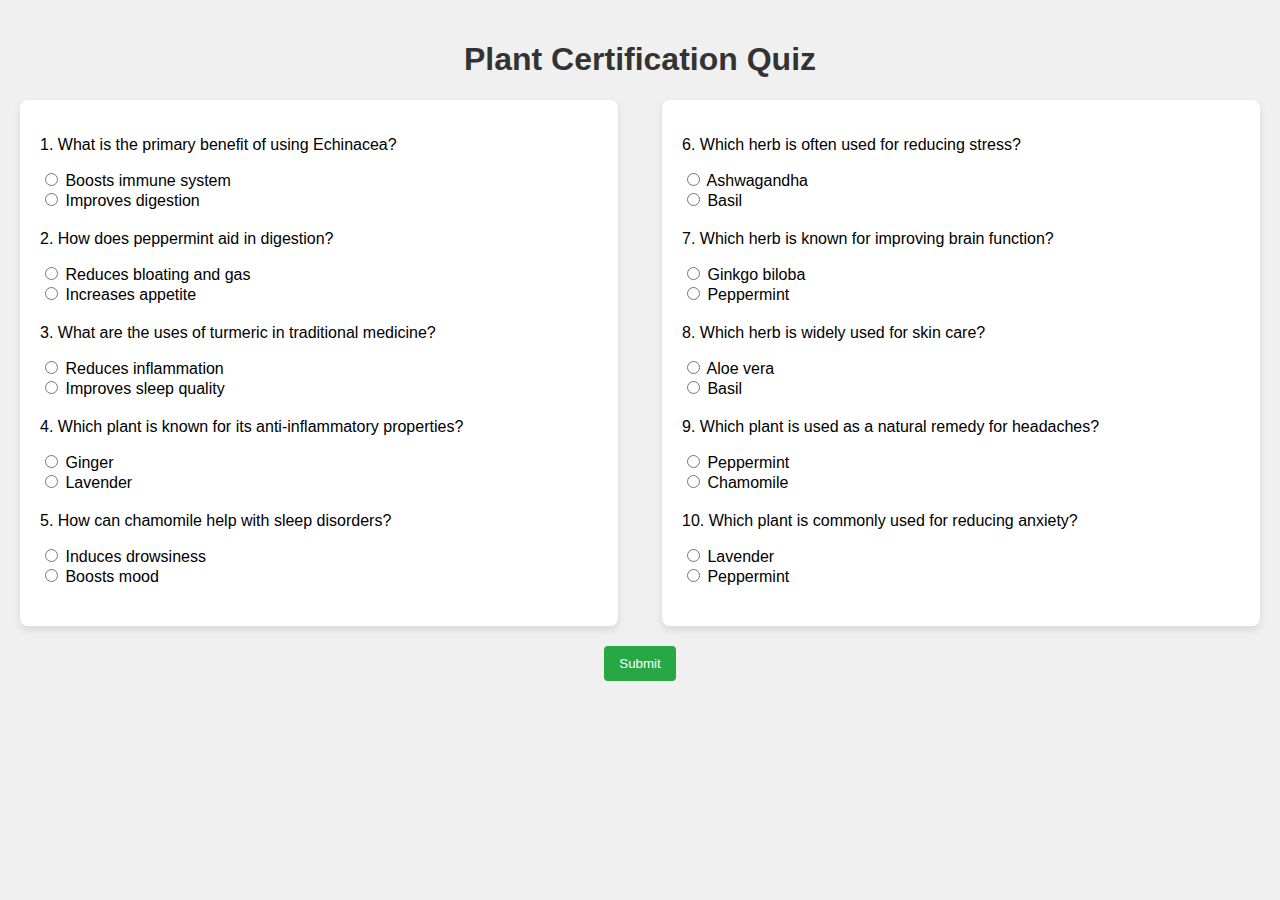
<file: quiz.html>
<!DOCTYPE html>
<html lang="en">
<head>
    <meta charset="UTF-8">
    <meta name="viewport" content="width=device-width, initial-scale=1.0">
    <title>Quiz Page</title>
    <link rel="stylesheet" href="quiz.css">
</head>
<body>

<h1>Plant Certification Quiz</h1>

<div class="quixbox">
    <!-- Left Quiz Box -->
    <div class="quizbox" id="leftQuizbox">
        <form id="quiz-form-left">
            <!-- Question 1 -->
            <div class="quiz-question">
                <p>1. What is the primary benefit of using Echinacea?</p>
                <label><input type="radio" name="q1" value="1"> Boosts immune system</label><br>
                <label><input type="radio" name="q1" value="0"> Improves digestion</label>
            </div>

            <!-- Question 2 -->
            <div class="quiz-question">
                <p>2. How does peppermint aid in digestion?</p>
                <label><input type="radio" name="q2" value="1"> Reduces bloating and gas</label><br>
                <label><input type="radio" name="q2" value="0"> Increases appetite</label>
            </div>

            <!-- Question 3 -->
            <div class="quiz-question">
                <p>3. What are the uses of turmeric in traditional medicine?</p>
                <label><input type="radio" name="q3" value="1"> Reduces inflammation</label><br>
                <label><input type="radio" name="q3" value="0"> Improves sleep quality</label>
            </div>

            <!-- Question 4 -->
            <div class="quiz-question">
                <p>4. Which plant is known for its anti-inflammatory properties?</p>
                <label><input type="radio" name="q4" value="1"> Ginger</label><br>
                <label><input type="radio" name="q4" value="0"> Lavender</label>
            </div>

            <!-- Question 5 -->
            <div class="quiz-question">
                <p>5. How can chamomile help with sleep disorders?</p>
                <label><input type="radio" name="q5" value="1"> Induces drowsiness</label><br>
                <label><input type="radio" name="q5" value="0"> Boosts mood</label>
            </div>
        </form>
    </div>

    <!-- Right Quiz Box -->
    <div class="quizbox" id="rightQuizbox">
        <form id="quiz-form-right">
            <!-- Question 6 -->
            <div class="quiz-question">
                <p>6. Which herb is often used for reducing stress?</p>
                <label><input type="radio" name="q6" value="1"> Ashwagandha</label><br>
                <label><input type="radio" name="q6" value="0"> Basil</label>
            </div>

            <!-- Question 7 -->
            <div class="quiz-question">
                <p>7. Which herb is known for improving brain function?</p>
                <label><input type="radio" name="q7" value="1"> Ginkgo biloba</label><br>
                <label><input type="radio" name="q7" value="0"> Peppermint</label>
            </div>

            <!-- Question 8 -->
            <div class="quiz-question">
                <p>8. Which herb is widely used for skin care?</p>
                <label><input type="radio" name="q8" value="1"> Aloe vera</label><br>
                <label><input type="radio" name="q8" value="0"> Basil</label>
            </div>

            <!-- Question 9 -->
            <div class="quiz-question">
                <p>9. Which plant is used as a natural remedy for headaches?</p>
                <label><input type="radio" name="q9" value="1"> Peppermint</label><br>
                <label><input type="radio" name="q9" value="0"> Chamomile</label>
            </div>

            <!-- Question 10 -->
            <div class="quiz-question">
                <p>10. Which plant is commonly used for reducing anxiety?</p>
                <label><input type="radio" name="q10" value="1"> Lavender</label><br>
                <label><input type="radio" name="q10" value="0"> Peppermint</label>
            </div>
        </form>
    </div>
</div>

<!-- Submit Button -->
<button onclick="calculateScore()">Submit</button>

<!-- Overlay and Popup -->
<div class="overlay" id="overlay"></div>
<div class="popup" id="popup">
    <h2>Quiz Result</h2>
    <p id="result-text"></p>
    <button onclick="closePopup()">Close</button>
</div>

<script src="quiz.js"></script>

</body>
</html>
</file>
<file: quiz.css>
@import url('https://fonts.googleapis.com/css2?family=Open+Sans:ital,wght@0,300..800;1,300..800&display=swap');

body {
    font-family: Arial, sans-serif;
    margin: 0;
    padding: 20px;
    background-color: #f0f0f0;
}
.quixbox {
    display: flex;
    justify-content: space-between;
    margin-bottom: 20px;
}
.quizbox {
    width: 45%;
    background-color: #fff;
    padding: 20px;
    border-radius: 8px;
    box-shadow: 0 4px 8px rgba(0, 0, 0, 0.1);
}
h1, h2 {
    text-align: center;
    color: #333;
}
.quiz-question {
    margin-bottom: 20px;
}
button {
    background-color: #28a745;
    color: #fff;
    padding: 10px 15px;
    border: none;
    border-radius: 4px;
    cursor: pointer;
    display: block;
    margin: 0 auto;
}
button:hover {
    background-color: #218838;
}
#result {
    text-align: center;
    margin-top: 20px;
}
.popup {
    display: none;
    position: fixed;
    left: 50%;
    top: 50%;
    transform: translate(-50%, -50%);
    background: white;
    padding: 20px;
    border: 1px solid #333;
    border-radius: 8px;
    text-align: center;
    z-index: 10;
    box-shadow: 0 4px 8px rgba(0, 0, 0, 0.2);
}
.popup button {
    margin-top: 20px;
}
.overlay {
    display: none;
    position: fixed;
    top: 0;
    left: 0;
    width: 100%;
    height: 100%;
    background-color: rgba(0, 0, 0, 0.5);
    z-index: 9;
}
</file>
